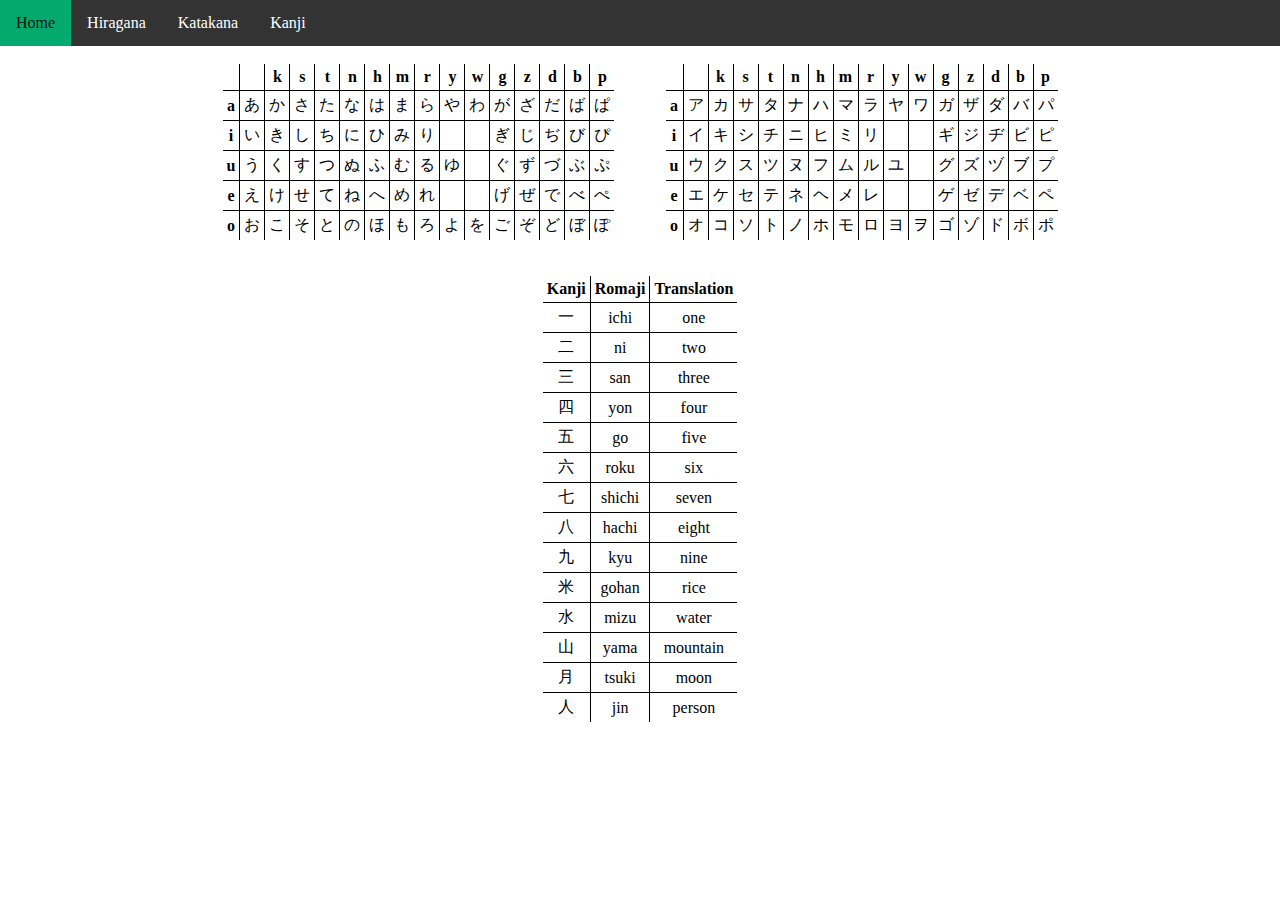
<file: index.html>
<!DOCTYPE html>
<html>
    <head>
        <title>Home</title>
        <link rel="stylesheet" href="./styles.css">
    </head>
    <body>
        <script>
            const hiragana = [
                "あ", "い", "う", "え", "お", 
                "か", "き", "く", "け", "こ",
                "さ", "し", "す", "せ", "そ",
                "た", "ち", "つ", "て", "と",
                "な", "に", "ぬ", "ね", "の",
                "は", "ひ", "ふ", "へ", "ほ",
                "ま", "み", "む", "め", "も",
                "ら", "り", "る", "れ", "ろ",
                "や", " ", "ゆ", " ", "よ", 
                "わ", " ", " ", " ", "を",
                "が", "ぎ", "ぐ", "げ", "ご",
                "ざ", "じ", "ず", "ぜ", "ぞ",
                "だ", "ぢ", "づ", "で", "ど",
                "ば", "び", "ぶ", "べ", "ぼ",
                "ぱ", "ぴ", "ぷ", "ぺ", "ぽ",
                "ん"
            ];

            const katakana = [
                "ア", "イ", "ウ", "エ", "オ", 
                "カ", "キ", "ク", "ケ", "コ",
                "サ", "シ", "ス", "セ", "ソ",
                "タ", "チ", "ツ", "テ", "ト",
                "ナ", "ニ", "ヌ", "ネ", "ノ",
                "ハ", "ヒ", "フ", "ヘ", "ホ",
                "マ", "ミ", "ム", "メ", "モ",
                "ラ", "リ", "ル", "レ", "ロ",
                "ヤ", " ", "ユ", " ", "ヨ", 
                "ワ", " ", " ", " ", "ヲ",
                "ガ", "ギ", "グ", "ゲ", "ゴ",
                "ザ", "ジ", "ズ", "ゼ", "ゾ",
                "ダ", "ヂ", "ヅ", "デ", "ド",
                "バ", "ビ", "ブ", "ベ", "ボ",
                "パ", "ピ", "プ", "ペ", "ポ",
                "ン"
            ];

            const script_romanizations = [
                "a", "i", "u", "e", "o",
                "ka", "ki", "ku", "ke", "ko",
                "sa", "shi", "su", "se", "so",
                "ta", "chi", "tsu", "te", "to",
                "na", "ni", "nu", "ne", "no",
                "ha", "hi", "fu", "he", "ho",
                "ma", "mi", "mu", "me", "mo",
                "ra", "ri", "ru", "re", "ro",
                "ya", "yi", "yu", "ye", "yo", 
                "wa", "wi", "wu", "we", "wo", 
                "ga", "gi", "gu", "ge", "go",
                "za", "ji", "zu", "ze", "zo",
                "da", "ji", "zu", "de", "do",
                "ba", "bi", "bu", "be", "bo",
                "pa", "pi", "pu", "pe", "po",
                "n"
            ];

            const kanji = [
                "一", "二", "三", "四", "五", "六", "七", "八","九",
                "米", "水", "山", "月", "人"
            ];

            const kanji_romanizations = [
                "ichi", "ni", "san", "yon", "go", "roku", "shichi", "hachi", "kyu", 
                "gohan", "mizu", "yama", "tsuki", "jin"
            ];

            const kanji_translations = [
                "one", "two", "three", "four", "five", "six", "seven", "eight", "nine",
                "rice", "water", "mountain", "moon", "person"
            ];
        </script>

        <ul class="navbar">
            <li class="navbar-item active">
                <a class="navbar-link" href="./index.html">Home</a>
            </li>
            <li class="navbar-item">
                <a class="navbar-link" href="./pages/hiragana.html">Hiragana</a>
            </li>
            <li class="navbar-item">
                <a class="navbar-link" href="./pages/katakana.html">Katakana</a>
            </li>
            <li class="navbar-item">
                <a class="navbar-link" href="./pages/kanji.html">Kanji</a>
            </li>
        </ul>

        <div class="container center">
            <div class="full-width center">
                <div id="hiragana-table" style="margin: 2vh 2vw 2vh 0;">
    
                </div>
                <div id="katakana-table" style="margin: 2vh 0 2vh 2vw;">
    
                </div>
            </div>
            <div id="kanji-table" class="center" style="margin-top: 2vh;">

            </div>
        </div>

        <script>
            var table = document.createElement("table");
            var row = document.createElement("tr");
            var element = document.createElement("th");

            element.innerText = " ";
            element.style = "padding: 4px;";
            row.appendChild(element);
            
            for (let i = 0; i < script_romanizations.length - 1; i += 5) {
                element = document.createElement("th");
                element.style = "border-left: 1px solid black; padding: 4px;";
                element.innerText = (script_romanizations[i].length > 1) ? script_romanizations[i][0] : " ";
                row.appendChild(element);
            }

            table.appendChild(row);

            for (let i = 0; i < 5; i++) {
                row = document.createElement("tr");
                element = document.createElement("th");
                element.style = "border-top: 1px solid black; padding: 4px;";

                element.innerText = script_romanizations[i];
                row.appendChild(element);

                for (let j = i; j < hiragana.length - 1; j += 5) {
                    element = document.createElement("td");
                    element.style = "border-top: 1px solid black; border-left: 1px solid black; padding: 4px;";
                    element.innerText = hiragana[j];
                    row.appendChild(element);
                }

                table.appendChild(row);
            }
            
            document.getElementById("hiragana-table").appendChild(table);

            table = document.createElement("table");
            row = document.createElement("tr");
            element = document.createElement("th");

            element.innerText = " ";
            element.style = "padding: 4px;";
            row.appendChild(element);
            
            for (let i = 0; i < script_romanizations.length - 1; i += 5) {
                element = document.createElement("th");
                element.style = "border-left: 1px solid black; padding: 4px;";
                element.innerText = (script_romanizations[i].length > 1) ? script_romanizations[i][0] : " ";
                row.appendChild(element);
            }

            table.appendChild(row);

            for (let i = 0; i < 5; i++) {
                row = document.createElement("tr");
                element = document.createElement("th");
                element.style = "border-top: 1px solid black; padding: 4px;";

                element.innerText = script_romanizations[i];
                row.appendChild(element);

                for (let j = i; j < katakana.length - 1; j += 5) {
                    element = document.createElement("td");
                    element.style = "border-top: 1px solid black; border-left: 1px solid black; padding: 4px;";
                    element.innerText = katakana[j];
                    row.appendChild(element);
                }

                table.appendChild(row);
            }
            
            document.getElementById("katakana-table").appendChild(table);

            table = document.createElement("table");
            row = document.createElement("tr");

            element = document.createElement("th");
            element.innerText = "Kanji";
            element.style = "padding: 4px;";
            row.appendChild(element);

            element = document.createElement("th");
            element.innerText = "Romaji";
            element.style = "padding: 4px; border-left: 1px solid black;";
            row.appendChild(element);

            element = document.createElement("th");
            element.innerText = "Translation";
            element.style = "padding: 4px; border-left: 1px solid black;";
            row.appendChild(element);

            table.appendChild(row);

            for (let i = 0; i < kanji.length; i++) {
                row = document.createElement("tr");

                element = document.createElement("td");
                element.innerText = kanji[i];
                element.style = "padding: 4px; border-top: 1px solid black;";
                row.appendChild(element);

                element = document.createElement("td");
                element.innerText = kanji_romanizations[i];
                element.style = "padding: 4px; border-left: 1px solid black; border-top: 1px solid black;";
                row.appendChild(element);

                element = document.createElement("td");
                element.innerText = kanji_translations[i];
                element.style = "padding: 4px; border-left: 1px solid black; border-top: 1px solid black;";
                row.appendChild(element);

                table.appendChild(row);
            }

            document.getElementById("kanji-table").appendChild(table);
        </script>
    </body>
</html>
</file>
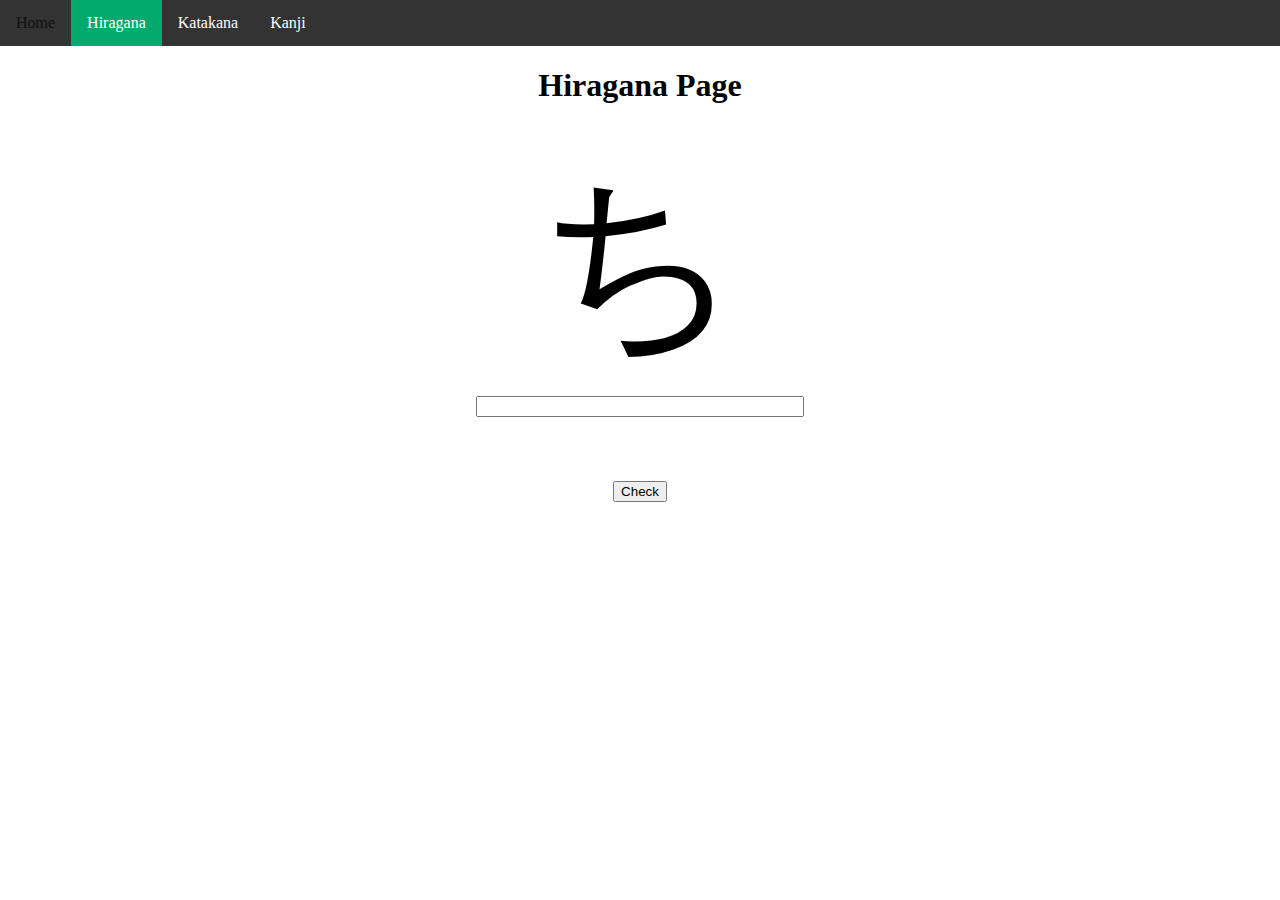
<file: pages/hiragana.html>
<!DOCTYPE html>
<html>
    <head>
        <title>Hiragana</title>
        <link rel="stylesheet" href="../styles.css">
    </head>
    <body>
        <script>
            const hiragana = [
                "あ", "い", "う", "え", "お", 
                "か", "き", "く", "け", "こ",
                "さ", "し", "す", "せ", "そ",
                "た", "ち", "つ", "て", "と",
                "な", "に", "ぬ", "ね", "の",
                "は", "ひ", "ふ", "へ", "ほ",
                "ま", "み", "む", "め", "も",
                "ら", "り", "る", "れ", "ろ",
                "や", "ゆ", "よ", "わ", "を",
                "が", "ぎ", "ぐ", "げ", "ご",
                "ざ", "じ", "ず", "ぜ", "ぞ",
                "だ", "ぢ", "づ", "で", "ど",
                "ば", "び", "ぶ", "べ", "ぼ",
                "ぱ", "ぴ", "ぷ", "ぺ", "ぽ",
                "ん"
            ];

            const romanizations = [
                "a", "i", "u", "e", "o",
                "ka", "ki", "ku", "ke", "ko",
                "sa", "shi", "su", "se", "so",
                "ta", "chi", "tsu", "te", "to",
                "na", "ni", "nu", "ne", "no",
                "ha", "hi", "fu", "he", "ho",
                "ma", "mi", "mu", "me", "mo",
                "ra", "ri", "ru", "re", "ro",
                "ya", "yu", "yo", "wa", "wo", 
                "ga", "gi", "gu", "ge", "go",
                "za", "ji", "zu", "ze", "zo",
                "da", "ji", "zu", "de", "do",
                "ba", "bi", "bu", "be", "bo",
                "pa", "pi", "pu", "pe", "po",
                "n"
            ];

            var currentRotation = [...hiragana];
            var currentRomans = [...romanizations];
            var currentWrong = [];

            var currentIndex;
            var currentChar;
            var currentRoman;

            function updateChar() {
                if (currentRotation.length <= 0 && currentWrong.length != 0) {
                    currentRotation = [];
                    currentRomans = [];

                    for (var i = 0; i < currentWrong.length; i++) {
                        currentRotation.push(currentWrong[i]);
                        currentRomans.push(romanizations[hiragana.indexOf(currentWrong[i])]);
                    }

                    currentWrong = [];
                }else if (currentRotation.length <= 0) {
                    currentRotation = [...hiragana];
                    currentRomans = [...romanizations];
                    currentWrong = [];
                }

                currentIndex = Math.floor(Math.random() * currentRotation.length);
                currentChar = currentRotation[currentIndex];
                currentRoman = currentRomans[currentIndex];

                currentRotation.splice(currentIndex, 1);
                currentRomans.splice(currentIndex, 1);

                document.getElementById("hiragana-display").textContent = currentChar;
                document.getElementById("hiragana-input").value = "";
            }

            function submitForm() {
                var correct = (document.getElementById("hiragana-input").value == currentRoman);

                document.getElementById("answer-response").textContent = correct ? "Correct" : "Incorrect: " + currentRoman;
                document.getElementById("answer-response").style.color = correct ? "green" : "red";

                if (!correct) currentWrong.push(currentChar);

                setTimeout(() => {
                    document.getElementById("answer-response").textContent = "";
                }, 750);
            }
        </script>

        <ul class="navbar">
            <li class="navbar-item">
                <a class="navbar-link" href="../index.html">Home</a>
            </li>
            <li class="navbar-item active">
                <a class="navbar-link" href="./hiragana.html">Hiragana</a>
            </li>
            <li class="navbar-item">
                <a class="navbar-link" href="./katakana.html">Katakana</a>
            </li>
            <li class="navbar-item">
                <a class="navbar-link" href="./kanji.html">Kanji</a>
            </li>
        </ul>

        <div class="container center">
            <h1>Hiragana Page</h1>
            <form class="d-flex center" id="hiragana-form" autocapitalize="off" autocomplete="off" autocorrect="off" >
                <div class="full-width">
                    <span class="char-display" id="hiragana-display">a</span>
                </div>
                <div class="full-width">
                    <input type="char" class="char-input" id="hiragana-input" autocapitalize="off" autocomplete="off" autocorrect="off" />
                </div>
                <div class="full-width">
                    <button type="submit" class="char-submit">Check</button>
                </div>
                <div class="full-width">
                    <p id="answer-response"></p>
                </div>
            </form>
            <script> 
                updateChar();

                document.getElementById("hiragana-form").addEventListener("submit", (e) => {
                    e.preventDefault();
                    submitForm();
                    updateChar();
                });
            </script>
        </div>
    </body>
</html>
</file>
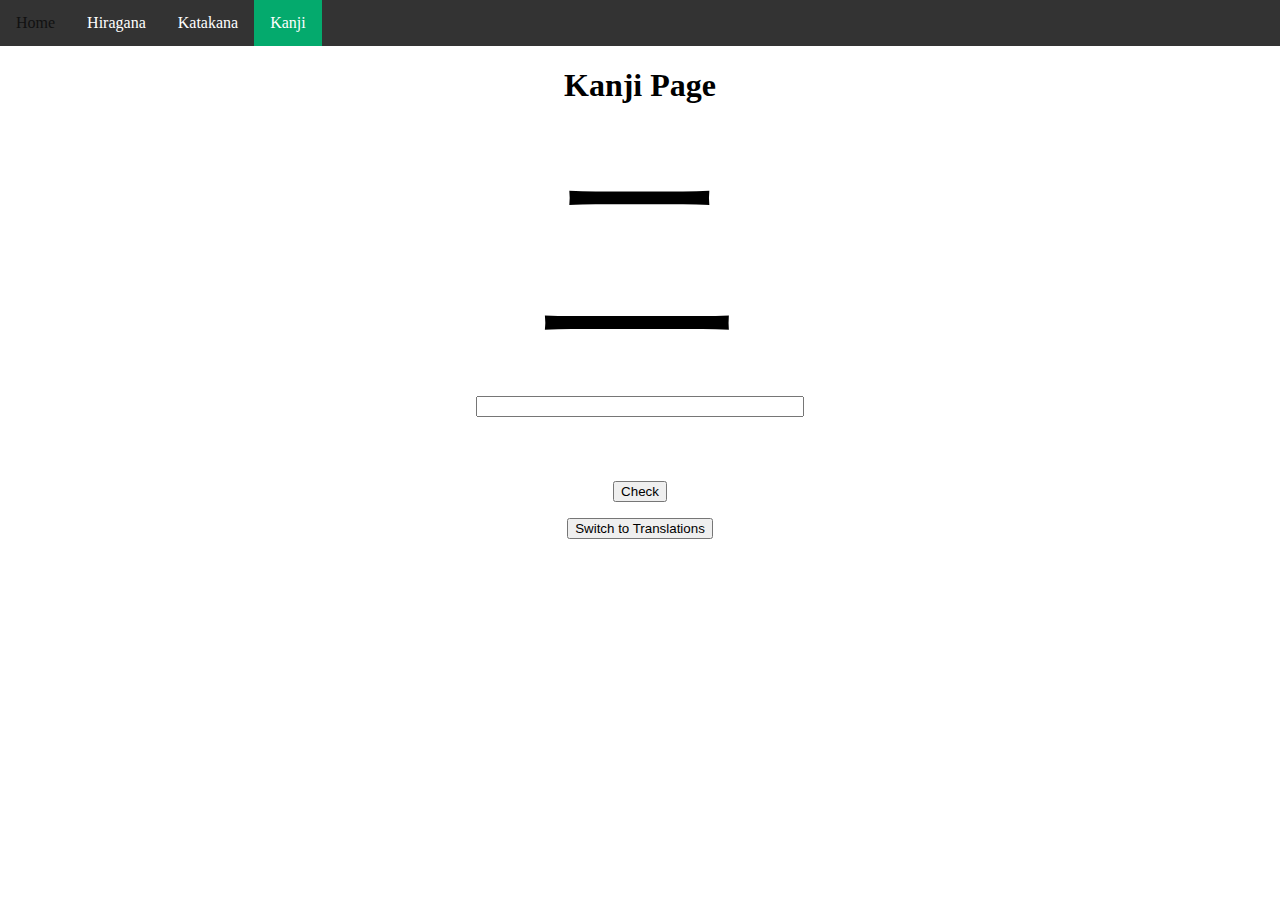
<file: pages/kanji.html>
<!DOCTYPE html>
<html>
    <head>
        <title>Kanji</title>
        <link rel="stylesheet" href="../styles.css">
    </head>
    <body>
        <script>
            const kanji = [
                "一", "二", "三", "四", "五", "六", "七", "八","九",
                "米", "水", "山", "月", "人"
            ];

            const romanizations = [
                "ichi", "ni", "san", "yon", "go", "roku", "shichi", "hachi", "kyu", 
                "gohan", "mizu", "yama", "tsuki", "jin"
            ];

            const translations = [
                "one", "two", "three", "four", "five", "six", "seven", "eight", "nine",
                "rice", "water", "mountain", "moon", "person"
            ];

            var currentRotation = [...kanji];
            var currentTargets = [...romanizations];
            var currentWrong = [];

            var targetTranslations = false;

            var currentIndex;
            var currentChar;
            var currentTarget;

            function updateChar() {
                if (currentRotation.length <= 0 && currentWrong.length != 0) {
                    currentRotation = [];
                    currentTargets = [];

                    for (var i = 0; i < currentWrong.length; i++) {
                        currentRotation.push(currentWrong[i]);
                        currentTargets.push(targetTranslations ? translations[kanji.indexOf(currentWrong[i])] : romanizations[kanji.indexOf(currentWrong[i])]);
                    }

                    currentWrong = [];
                }else if (currentRotation.length <= 0) {
                    currentRotation = [...kanji];
                    currentTargets = targetTranslations ? [...translations] : [...romanizations];
                    currentWrong = [];
                }

                currentIndex = Math.floor(Math.random() * currentRotation.length);
                currentChar = currentRotation[currentIndex];
                currentTarget = currentTargets[currentIndex];

                currentRotation.splice(currentIndex, 1);
                currentTargets.splice(currentIndex, 1);

                document.getElementById("kanji-display").textContent = currentChar;
                document.getElementById("kanji-input").value = "";
            }

            function submitForm() {
                var correct = (document.getElementById("kanji-input").value == currentTarget);

                document.getElementById("answer-response").textContent = correct ? "Correct" : "Incorrect: " + currentTarget;
                document.getElementById("answer-response").style.color = correct ? "green" : "red";

                if (!correct) currentWrong.push(currentChar);

                setTimeout(() => {
                    document.getElementById("answer-response").textContent = "";
                }, 750);
            }

            function resetForm() {
                currentRotation = [...kanji];
                currentTargets = targetTranslations ? [...translations] : [...romanizations];
                currentWrong = [];

                updateChar();
            }
        </script>

        <ul class="navbar">
            <li class="navbar-item">
                <a class="navbar-link" href="../index.html">Home</a>
            </li>
            <li class="navbar-item">
                <a class="navbar-link" href="./hiragana.html">Hiragana</a>
            </li>
            <li class="navbar-item">
                <a class="navbar-link" href="./katakana.html">Katakana</a>
            </li>
            <li class="navbar-item active">
                <a class="navbar-link" href="./kanji.html">Kanji</a>
            </li>
        </ul>

        <div class="container center">
            <h1>Kanji Page</h1>
            <form class="d-flex center" id="kanji-form" autocapitalize="off" autocomplete="off" autocorrect="off" >
                <div class="full-width">
                    <span class="char-display" id="kanji-display">a</span>
                </div>
                <div class="full-width">
                    <input type="char" class="char-input" id="kanji-input" autocapitalize="off" autocomplete="off" autocorrect="off" />
                </div>
                <div class="full-width">
                    <button type="submit" class="char-submit">Check</button>
                </div>
                <div class="full-width">
                    <p id="answer-response"></p>
                </div>
            </form>
            <button id="switch-button">Switch to Translations</button>
            <script> 
                updateChar();

                document.getElementById("kanji-form").addEventListener("submit", (e) => {
                    e.preventDefault();
                    submitForm();
                    updateChar();
                });

                document.getElementById("switch-button").addEventListener("click", (e) => {
                    e.preventDefault();
                    targetTranslations = !targetTranslations;
                    document.getElementById("switch-button").textContent = `Switch to ${targetTranslations ? "Romanizations" : "Translations"}`;
                    resetForm();
                });
            </script>
        </div>
    </body>
</html>
</file>
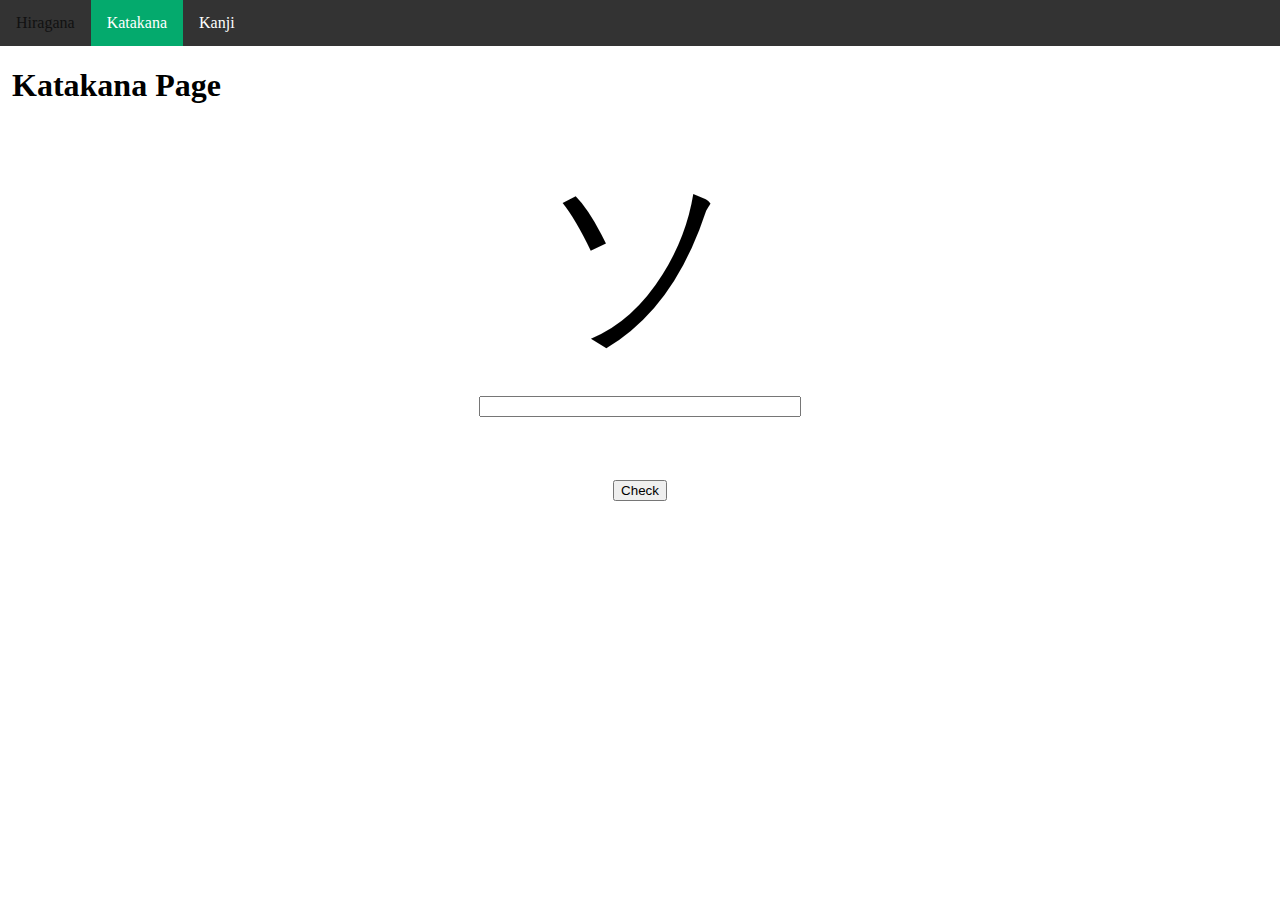
<file: pages/katakana.html>
<!DOCTYPE html>
<html>
    <head>
        <title>Katakana</title>
        <link rel="stylesheet" href="../styles.css">
    </head>
    <body>
        <script>
            const katakana = [
                "ア", "イ", "ウ", "エ", "オ", 
                "カ", "キ", "ク", "ケ", "コ",
                "サ", "シ", "ス", "セ", "ソ",
                "タ", "チ", "ツ", "テ", "ト",
                "ナ", "ニ", "ヌ", "ネ", "ノ",
                "ハ", "ヒ", "フ", "ヘ", "ホ",
                "マ", "ミ", "ム", "メ", "モ",
                "ラ", "リ", "ル", "レ", "ロ",
                "ヤ", "ユ", "ヨ", "ワ", "ヲ",
                "ガ", "ギ", "グ", "ゲ", "ゴ",
                "ザ", "ジ", "ズ", "ゼ", "ゾ",
                "ダ", "ヂ", "ヅ", "デ", "ド",
                "バ", "ビ", "ブ", "ベ", "ボ",
                "パ", "ピ", "プ", "ペ", "ポ",
                "ン"
            ];

            const romanizations = [
                "a", "i", "u", "e", "o",
                "ka", "ki", "ku", "ke", "ko",
                "sa", "shi", "su", "se", "so",
                "ta", "chi", "tsu", "te", "to",
                "na", "ni", "nu", "ne", "no",
                "ha", "hi", "fu", "he", "ho",
                "ma", "mi", "mu", "me", "mo",
                "ra", "ri", "ru", "re", "ro",
                "ya", "yu", "yo", "wa", "wo", 
                "ga", "gi", "gu", "ge", "go",
                "za", "ji", "zu", "ze", "zo",
                "da", "ji", "zu", "de", "do",
                "ba", "bi", "bu", "be", "bo",
                "pa", "pi", "pu", "pe", "po",
                "n"
            ];

            var currentRotation = [...katakana];
            var currentRomans = [...romanizations];
            var currentWrong = [];

            var currentIndex;
            var currentChar;
            var currentRoman;

            function updateChar() {
                if (currentRotation.length <= 0 && currentWrong.length != 0) {
                    currentRotation = [];
                    currentRomans = [];

                    for (var i = 0; i < currentWrong.length; i++) {
                        currentRotation.push(currentWrong[i]);
                        currentRomans.push(romanizations[katakana.indexOf(currentWrong[i])]);
                    }

                    currentWrong = [];
                }else if (currentRotation.length <= 0) {
                    currentRotation = [...katakana];
                    currentRomans = [...romanizations];
                    currentWrong = [];
                }

                currentIndex = Math.floor(Math.random() * currentRotation.length);
                currentChar = currentRotation[currentIndex];
                currentRoman = currentRomans[currentIndex];

                currentRotation.splice(currentIndex, 1);
                currentRomans.splice(currentIndex, 1);

                document.getElementById("katakana-display").textContent = currentChar;
                document.getElementById("katakana-input").value = "";
            }

            function submitForm() {
                var correct = (document.getElementById("katakana-input").value == currentRoman);

                document.getElementById("answer-response").textContent = correct ? "Correct" : "Incorrect: " + currentRoman;
                document.getElementById("answer-response").style.color = correct ? "green" : "red";

                if (!correct) currentWrong.push(currentChar);

                setTimeout(() => {
                    document.getElementById("answer-response").textContent = "";
                }, 750);
            }
        </script>

        <ul class="navbar">
            <li class="navbar-item">
                <a class="navbar-link" href="../index.html">Hiragana</a>
            </li>
            <li class="navbar-item active">
                <a class="navbar-link" href="./katakana.html">Katakana</a>
            </li>
            <li class="navbar-item">
                <a class="navbar-link" href="./kanji.html">Kanji</a>
            </li>
        </ul>

        <div class="container">
            <h1>Katakana Page</h1>
            <form class="d-flex center" id="katakana-form">
                <div class="full-width">
                    <span class="char-display" id="katakana-display">a</span>
                </div>
                <div class="full-width">
                    <input type="char" class="char-input" id="katakana-input" autocomplete="off" autocapitalize="off"/>
                </div>
                <div class="full-width">
                    <button type="submit" class="char-submit">Check</button>
                </div>
                <div class="full-width">
                    <p id="answer-response"></p>
                </div>
            </form>
            <script> 
                updateChar();

                document.getElementById("katakana-form").addEventListener("submit", (e) => {
                    e.preventDefault();
                    submitForm();
                    updateChar();
                });
            </script>
        </div>
    </body>
</html>
</file>
<file: styles.css>
body {
    margin: 0;
    padding: 0;
}

.container {
    width: calc(100% - 2 * 0.75rem);
    padding-right: 0.75rem;
    padding-left: 0.75rem;
    margin-right: auto;
    margin-left: auto;
}

.d-flex {
    display: flex;
    flex-wrap: wrap;
}

.full-width {
    width: 100vw;
}

.center {
    display: flex;
    flex-wrap: wrap;
    text-align: center;
    align-items: center;
    justify-content: center;
}

.navbar {
    list-style-type: none;
    background-color: #333;
    margin: 0;
    padding: 0;
    overflow: hidden;
}

.navbar-item {
    float: left;
}

.active {
    background-color: #04AA6D;
}

.navbar-link {
    display: block;
    color: white;
    text-align: center;
    padding: 14px 16px;
    text-decoration: none;
}

.navbar-link:hover {
    color: #111;
}

.char-display {
    font-size: 200px;
}

.char-input {
    width: 25%;
}

.char-submit {
    margin-top: 5%;
}

table {
    border-spacing: 0;
}
</file>
